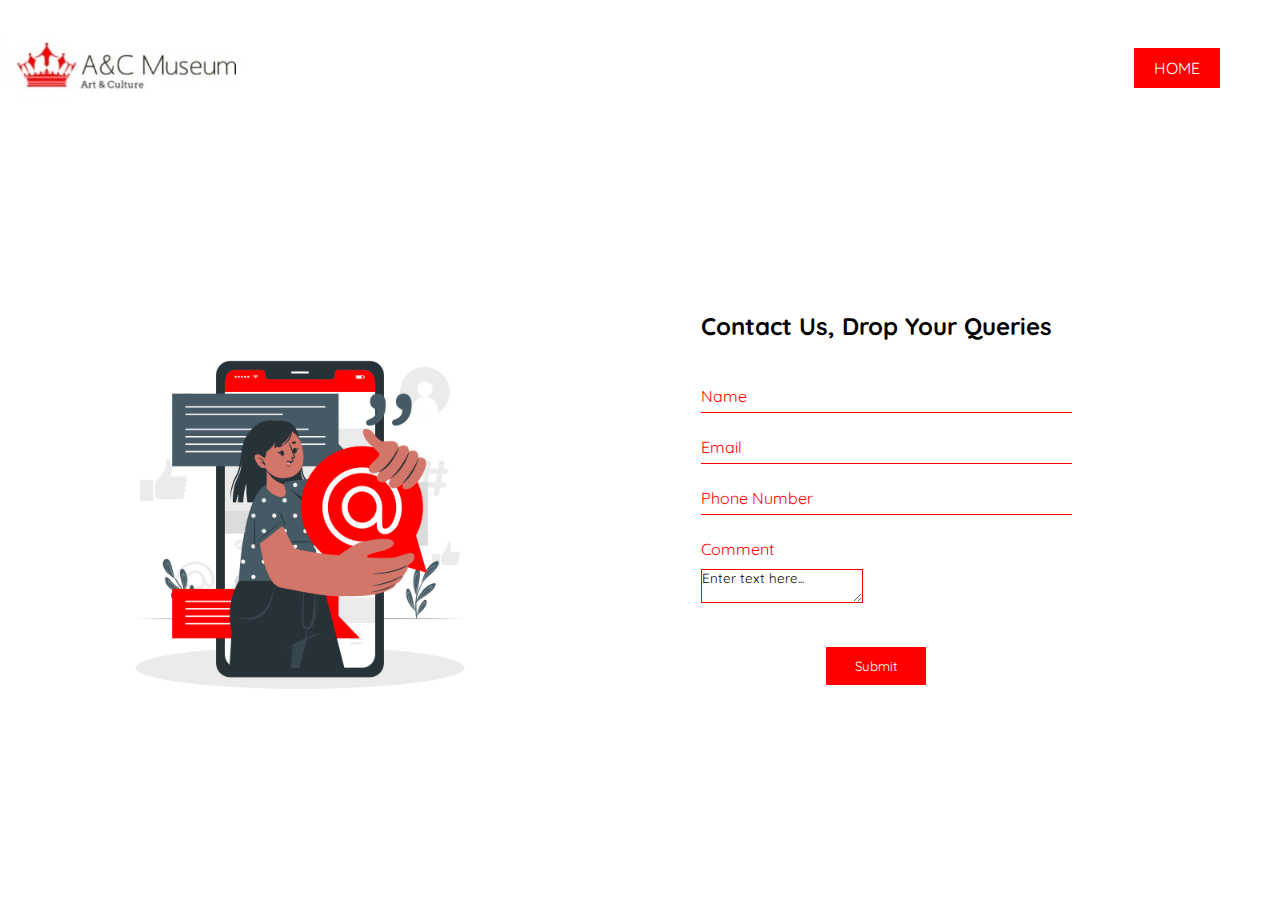
<file: Html/contactus.html>
<!DOCTYPE html>
<html lang="en">
<head>
    <meta charset="UTF-8">
    <meta http-equiv="X-UA-Compatible" content="IE=edge">
    <meta name="viewport" content="width=device-width, initial-scale=1.0">
    <title>A&C Museum| Conatct Us</title>
    <link rel="stylesheet" href="../Css/authentication.css">
    <link rel="preconnect" href="https://fonts.googleapis.com">
    <link rel="preconnect" href="https://fonts.gstatic.com" crossorigin>
    <link href="https://fonts.googleapis.com/css2?family=Quicksand:wght@300&display=swap" rel="stylesheet">
</head>
<body>
    <div class="nav">
        <img class="logo" src="../Images/aclogo.jpg" alt="logo">
        <a href="../index.html" class="home">HOME</a>
    </div>
    <div class="container">
        <div class="box1"><img src="../Images/contactus.png" alt="login" class="img"></div>
        <div class="box2">
            <h2>Contact Us, Drop Your Queries</h2>
            <form class="box">
                <div class="inputbox">
                    <input type="text" name="" autocomplete="off" required>
                    <label>Name</label>
                </div>
                <div class="inputbox">
                    <input type="text" name="" autocomplete="off" required>
                    <label>Email</label>
                </div>
                <div class="inputbox">
                    <input type="tel" name="" autocomplete="off" required>
                    <label>Phone Number</label>
                </div>
                <div class="inputbox">
                    <label>Comment</label>
                    <textarea name="Comment" form="box">Enter text here...</textarea>
                </div>
                <input type="submit" name="" value="Submit">
            </form>
        </div>
    </div>
</body>
</html>
</file>
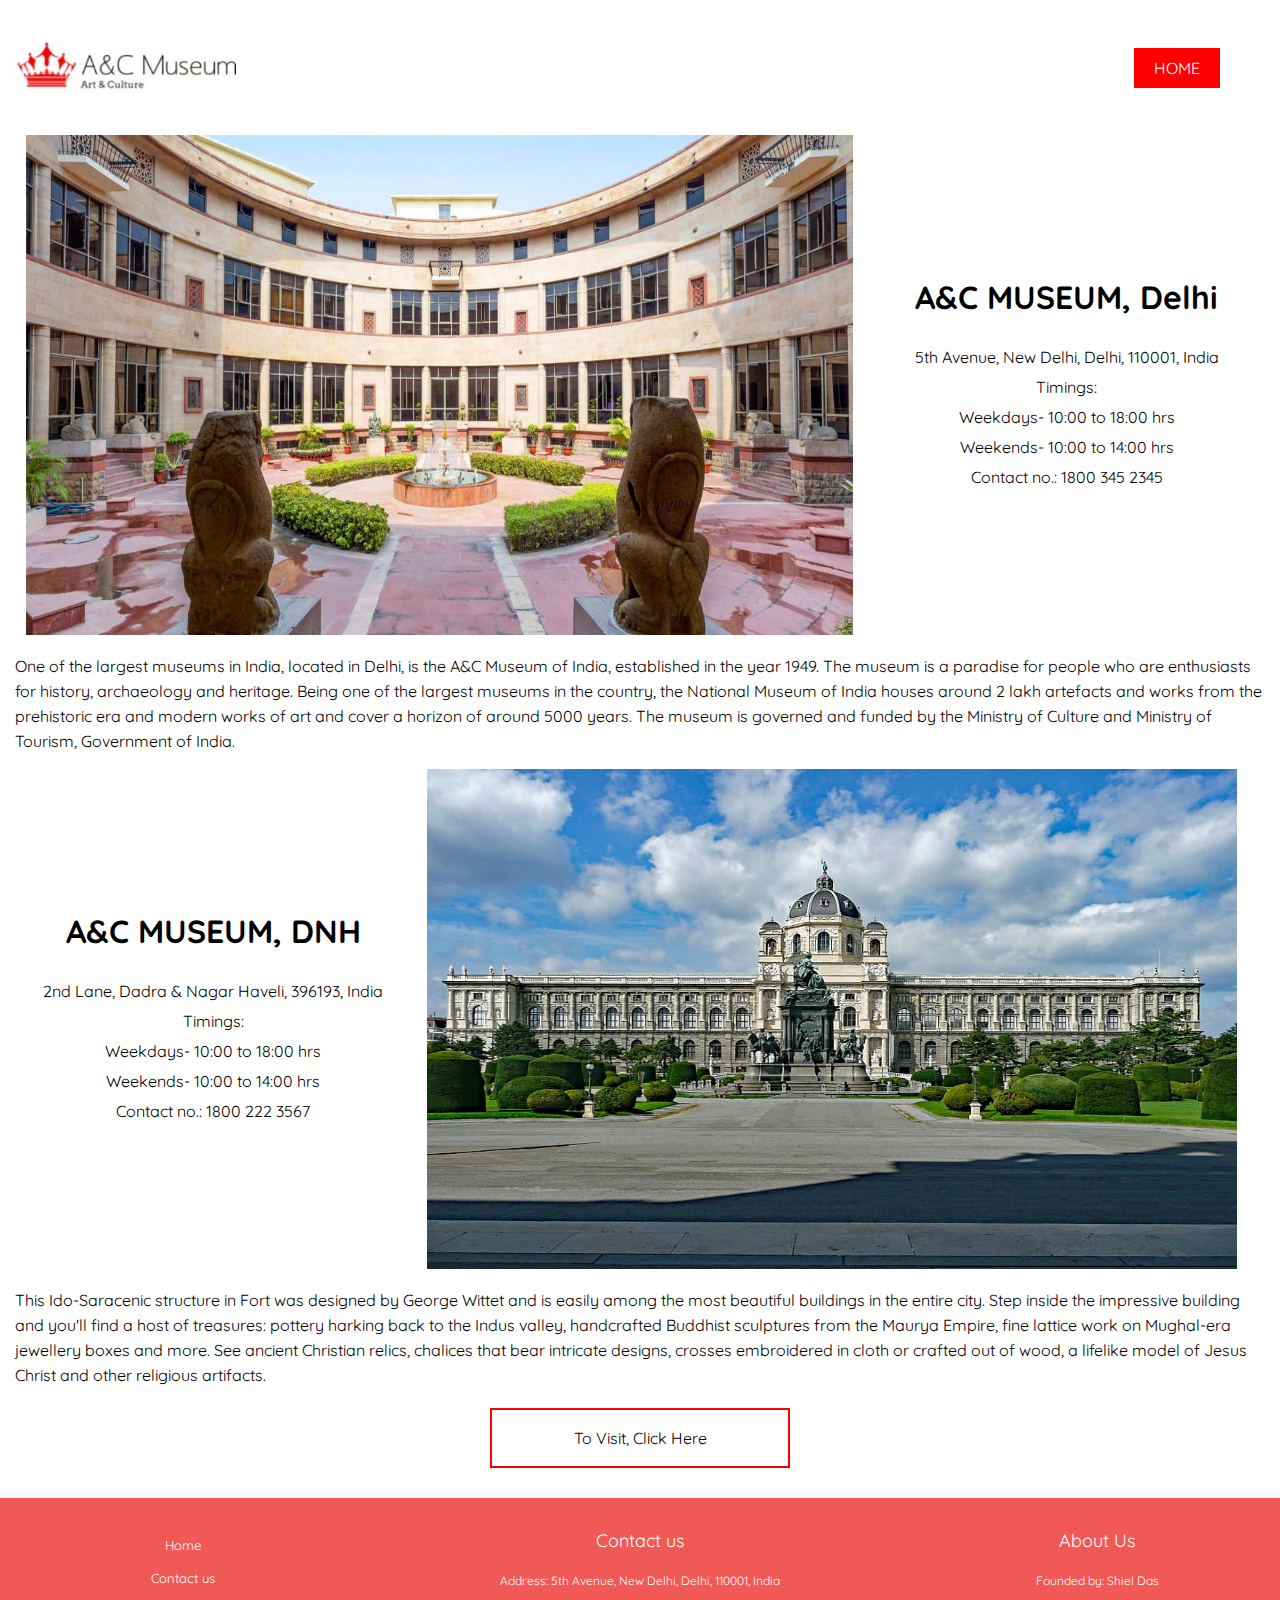
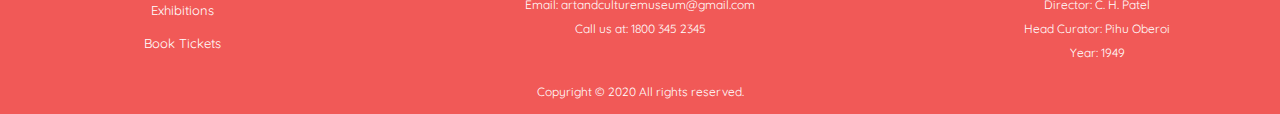
<file: Html/location.html>
<!DOCTYPE html>
<html lang="en">
<head>
    <meta charset="UTF-8">
    <meta http-equiv="X-UA-Compatible" content="IE=edge">
    <meta name="viewport" content="width=device-width, initial-scale=1.0">
    <title>A&C Museum| Locations</title>
    <link rel="stylesheet" href="../Css/location.css">
    <link rel="stylesheet" href="../Css/footer.css">
    <link rel="preconnect" href="https://fonts.googleapis.com">
    <link rel="preconnect" href="https://fonts.gstatic.com" crossorigin>
    <link href="https://fonts.googleapis.com/css2?family=Quicksand:wght@300&display=swap" rel="stylesheet">
</head>
<body>
    <div class="nav">
        <img class="logo" src="../Images/aclogo.jpg" alt="logo">
        <a href="../index.html" class="home">HOME</a>
    </div>
    <div class="container">
        <div class="box1">
            <img src="../Images/delhi.jpg" alt="">
        </div>
        <div class="box2">
            <h1>A&C MUSEUM, Delhi</h1>
            <p>5th Avenue, New Delhi, Delhi, 110001, India</p>
            <p>Timings:</p>
            <p>Weekdays- 10:00 to 18:00 hrs</p>
            <p>Weekends- 10:00 to 14:00 hrs</p>
            <p>Contact no.: 1800 345 2345</p>
        </div>
    </div>
    <div class="detail">
        One of the largest museums in India, located in Delhi, is the A&C Museum of India, established in the year 1949. The museum is a paradise 
        for people who are enthusiasts for history, archaeology and heritage. Being one of the largest museums in the country, the National Museum of 
        India houses around 2 lakh artefacts and works from the prehistoric era and modern works of art and cover a horizon of around 5000 years. 
        The museum is governed and funded by the Ministry of Culture and Ministry of Tourism, Government of India.
    </div>
    <div class="container">
        <div class="box2">
            <h1>A&C MUSEUM, DNH</h1>
            <p>2nd Lane, Dadra & Nagar Haveli, 396193, India</p>
            <p>Timings:</p>
            <p>Weekdays- 10:00 to 18:00 hrs</p>
            <p>Weekends- 10:00 to 14:00 hrs</p>
            <p>Contact no.: 1800 222 3567</p>
        </div>
        <div class="box1 box3">
            <img src="../Images/dnh.jpg" alt="">
        </div>
    </div>
    <div class="detail">
        This Ido-Saracenic structure in Fort was designed by George Wittet and is easily among the most beautiful buildings in the entire city. 
        Step inside the impressive building and you'll find a host of treasures: pottery harking back to the Indus valley, handcrafted Buddhist sculptures 
        from the Maurya Empire, fine lattice work on Mughal-era jewellery boxes and more. See ancient Christian relics, chalices that bear intricate designs, 
        crosses embroidered in cloth or crafted out of wood, a lifelike model of Jesus Christ and other religious artifacts.
    </div>
    <div class="tickets">
        <button onclick="window.location.href='../Html/booktickets.html'">To Visit, Click Here</button>
    </div>
    
    <section id="foot">
        <footer>
            <div id="sub">

            </div>
            <div id="part1">
                <div>
                    <a href="../Html/index.html">
                        <p>Home</p>
                    </a>
                    <a href="../Html/contactus.html">
                        <p>Contact us</p>
                    </a>
                    <a href="../Html/Exhibits.html">
                        <p>Exhibitions</p>
                    </a>
                    <a href="../Html/booktickets.html">
                        <p>Book Tickets</p>
                    </a>
                </div>
            </div>
            <div id="part2">
                <div>
                    <h2>Contact us</h2>
                    <p>Address: 5th Avenue, New Delhi, Delhi, 110001, India</p>

                    <p>Email: <a href="mailto:artandculturemuseum@gmail.com"><span>
                                artandculturemuseum@gmail.com</span></a></p>
                    <p>Call us at: <a href="tel:1800 345 2345">1800 345 2345</a></p>
                    <p>
                        <a href="#"><i class="fab fa-linkedin"></i></a>
                        <a href="#"><i class="fab fa-instagram"></i></a>
                        <a href="#"><i class="fab fa-twitter"></i></a>
                        <a href="#"><i class="fab fa-facebook"></i></a>
                    </p>

                </div>
            </div>
                <div id="part3">
                    <h2>About Us</h2>
                    <p>Founded by: Shiel Das</p>
                    <p>Director: C. H. Patel</p>
                    <p>Head Curator: Pihu Oberoi</p>
                    <p>Year: 1949</p>
                </div>

        </footer>
        <div id="credits">
            <p>Copyright © 2020 All rights reserved.</p>
        </div>
    </section>
    
</body>
</html>
</file>
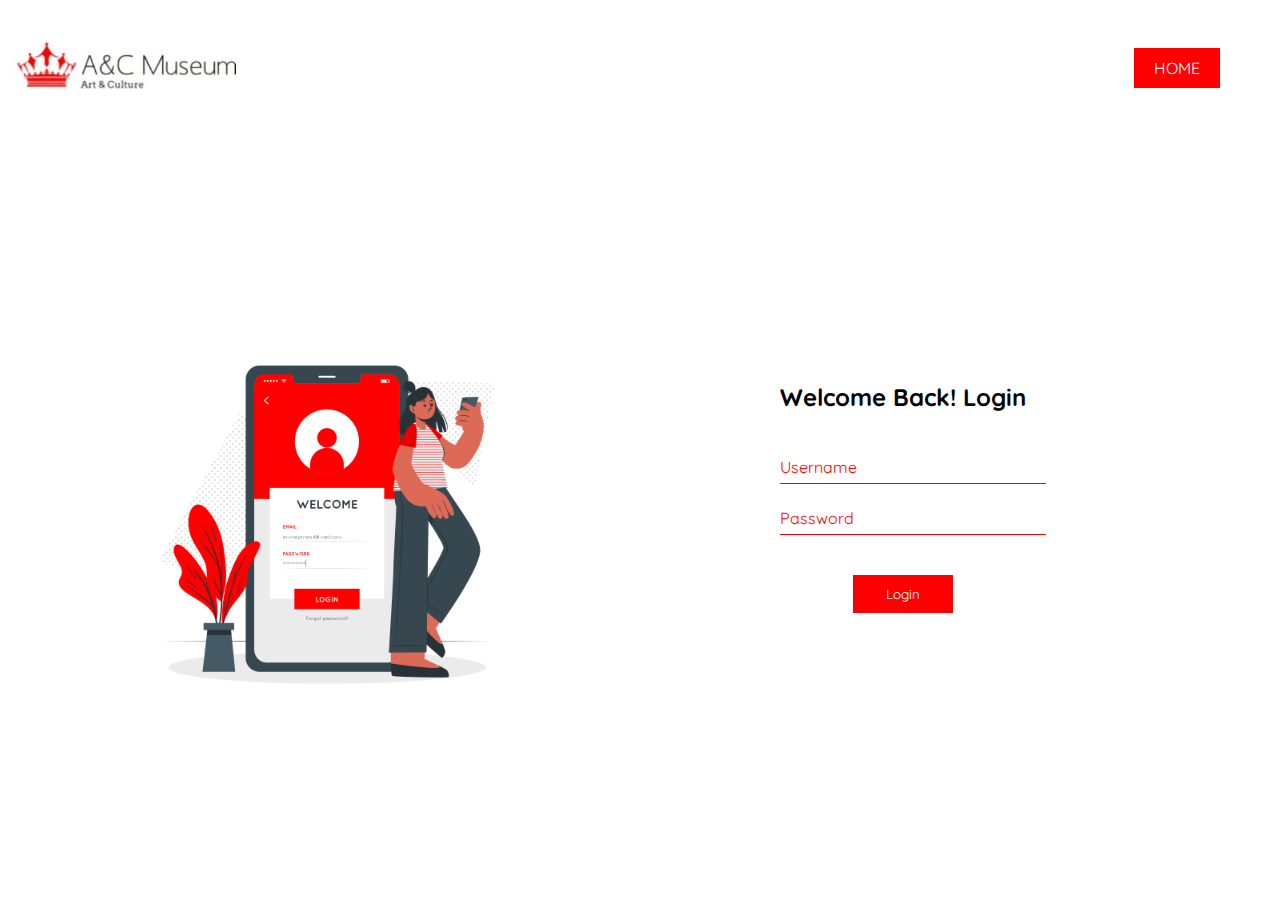
<file: Html/login.html>
<!DOCTYPE html>
<html lang="en">
<head>
    <meta charset="UTF-8">
    <meta http-equiv="X-UA-Compatible" content="IE=edge">
    <meta name="viewport" content="width=device-width, initial-scale=1.0">
    <title>A&C Museum| LOGIN</title>
    <link rel="stylesheet" href="../Css/authentication.css">
    <link rel="preconnect" href="https://fonts.googleapis.com">
    <link rel="preconnect" href="https://fonts.gstatic.com" crossorigin>
    <link href="https://fonts.googleapis.com/css2?family=Quicksand:wght@300&display=swap" rel="stylesheet">
</head>
<body>
    <div class="nav">
        <img class="logo" src="../Images/aclogo.jpg" alt="logo">
        <a href="../index.html" class="home">HOME</a>
    </div>
    <div class="container">
        <div class="box1"><img src="../Images/login.png" alt="login" class="img"></div>
        <div class="box2">
            <h2>Welcome Back! Login</h2>
            <form class="box">
                <div class="inputbox">
                    <input type="text" name="" autocomplete="off" required>
                    <label>Username</label>
                </div>
                <div class="inputbox">
                    <input type="password" name="" autocomplete="off" required>
                    <label>Password</label>
                </div>
                <input type="submit" name="" value="Login">
            </form>
        </div>
    </div>
</body>
</html>
</file>
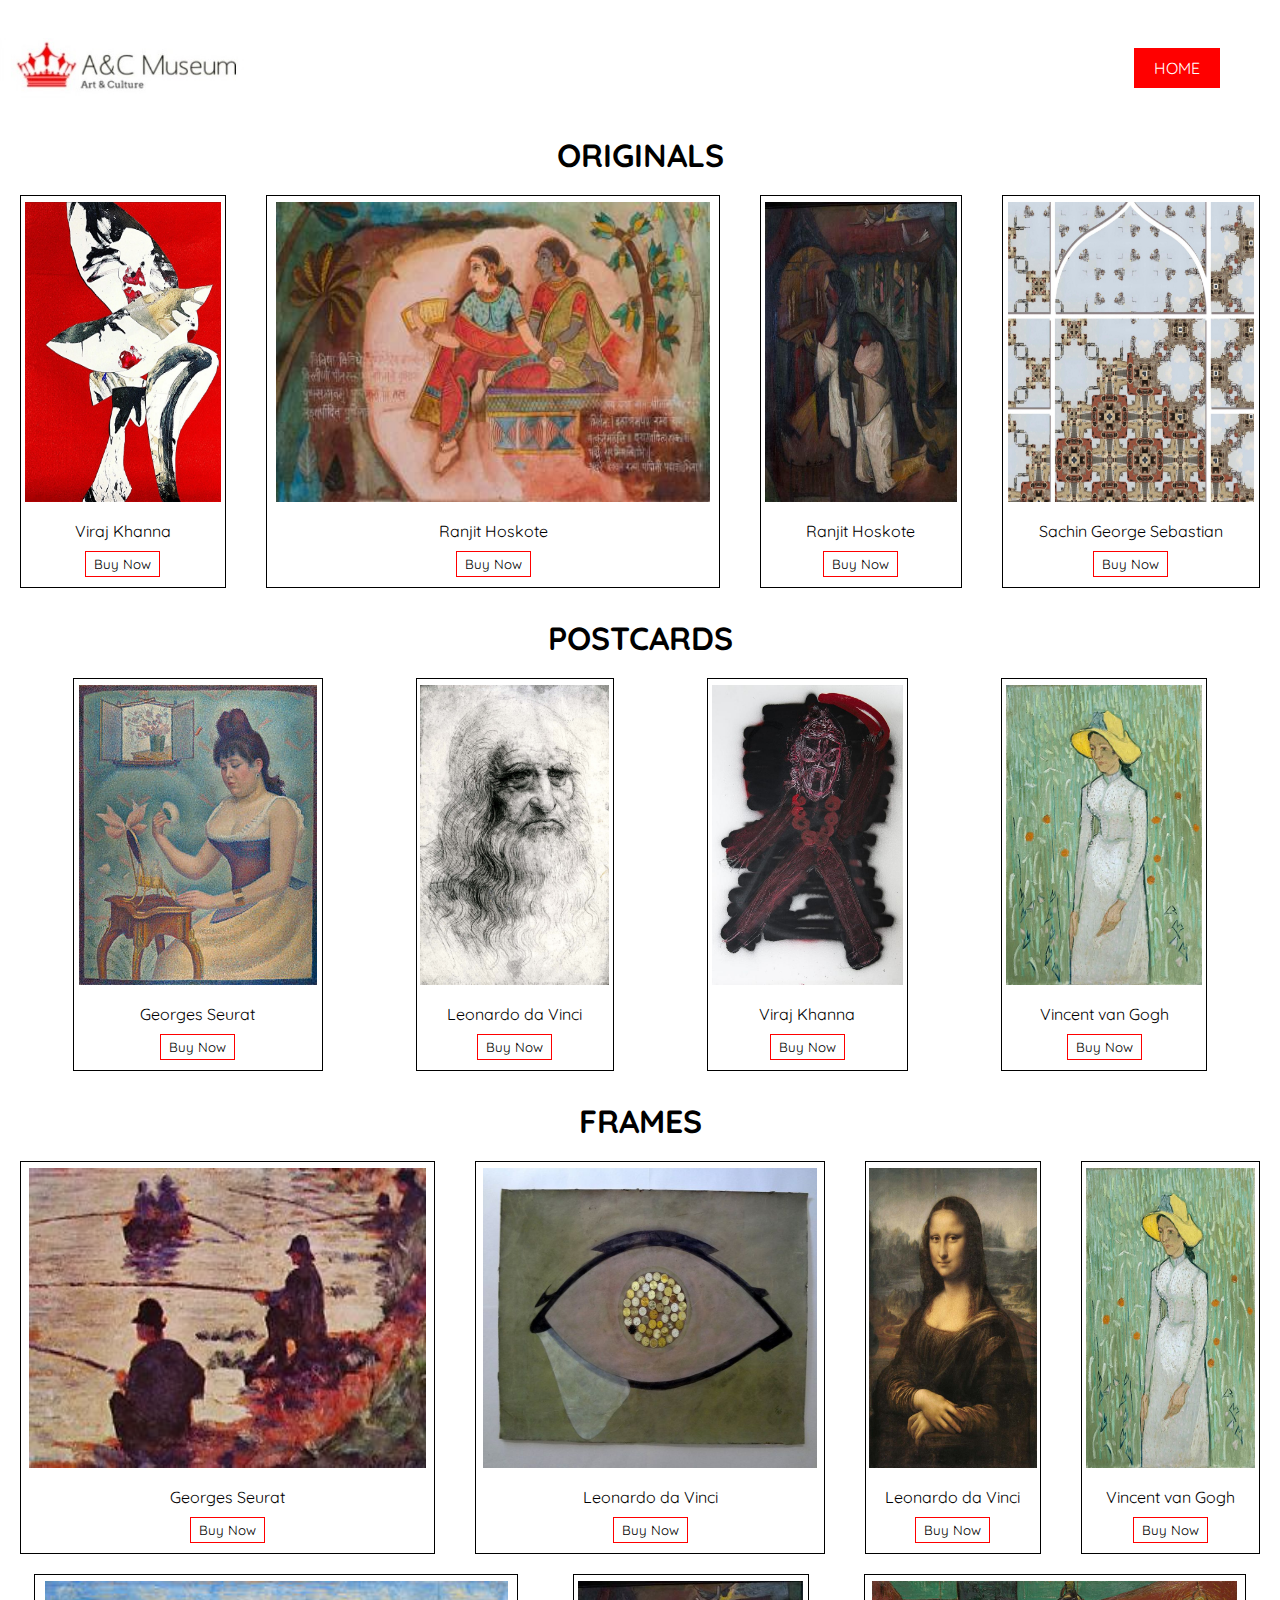
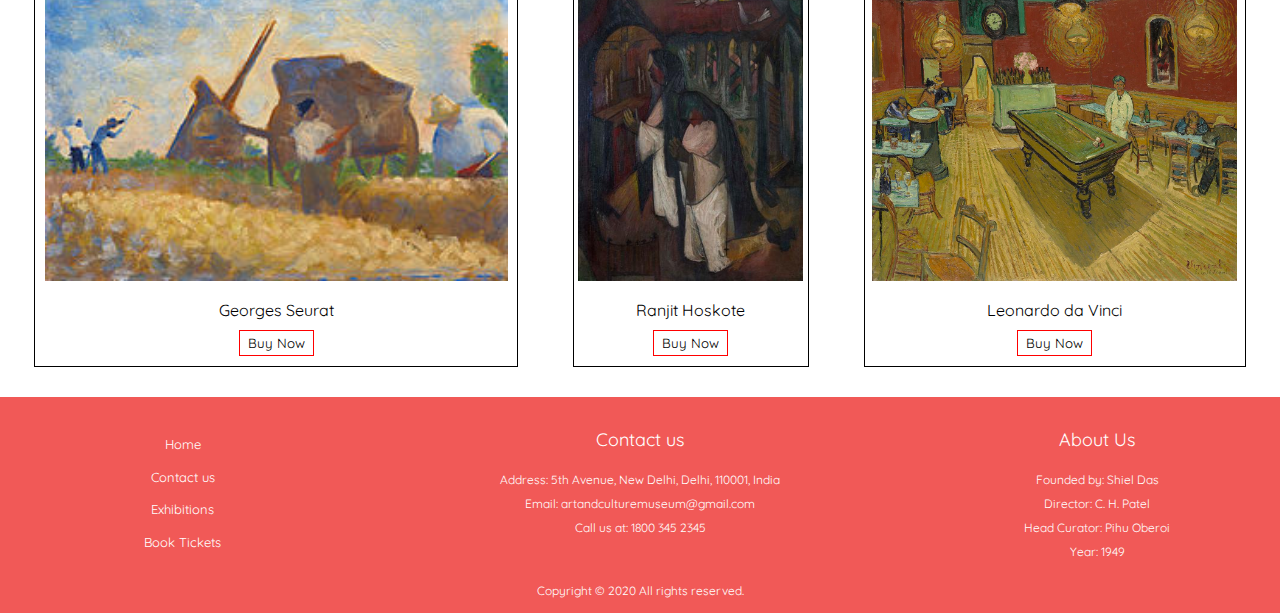
<file: Html/shop.html>
<!DOCTYPE html>
<html lang="en">
<head>
    <meta charset="UTF-8">
    <meta http-equiv="X-UA-Compatible" content="IE=edge">
    <meta name="viewport" content="width=device-width, initial-scale=1.0">
    <title>A&C Museum| Shop</title>
    <link rel="stylesheet" href="../Css/shop.css">
    <link rel="stylesheet" href="../Css/footer.css">
    <link rel="preconnect" href="https://fonts.googleapis.com">
    <link rel="preconnect" href="https://fonts.gstatic.com" crossorigin>
    <link href="https://fonts.googleapis.com/css2?family=Quicksand:wght@300&display=swap" rel="stylesheet">
</head>
<body>
    <div class="nav">
        <img class="logo" src="../Images/aclogo.jpg" alt="logo">
        <a href="../index.html" class="home">HOME</a>
    </div>
    <h1 class="hone">ORIGINALS</h1>
    <div class="shop">
        <div class="products">
            <img src="../Images/viraj khanna 2.jpg" alt="Viraj Khanna">
            <p class="detail">Viraj Khanna</p>
            <div class="button">
                <button>Buy Now</button>
            </div>
        </div>
        <div class="products">
            <img src="../Images/ranjit3.jpg" alt="Ranjit Hoskote">
            <p class="detail">Ranjit Hoskote</p>
            <div class="button">
                <button>Buy Now</button>
            </div>
        </div>
        <div class="products">
            <img src="../Images/ranjit4.jpg" alt="Ranjit Hoskote">
            <p class="detail">Ranjit Hoskote</p>
            <div class="button">
                <button>Buy Now</button>
            </div>
        </div>
        <div class="products">
            <img src="../Images/sachin3.jpg" alt="Sachin George Sebastian">
            <p class="detail">Sachin George Sebastian</p>
            <div class="button">
                <button>Buy Now</button>
            </div>
        </div>
    </div>
    <h1 class="htwo">POSTCARDS</h1>
    <div class="shop">
        <div class="products">
            <img src="../Images/Georges Seurat_Jeune femme se poudrant.jpg" alt="Georges Seurat">
            <p class="detail">Georges Seurat</p>
            <div class="button">
                <button>Buy Now</button>
            </div>
        </div>
        <div class="products">
            <img src="../Images/leonardo da vinci_self portrait.jpg" alt="Leonardo da Vinci">
            <p class="detail">Leonardo da Vinci</p>
            <div class="button">
                <button>Buy Now</button>
            </div>
        </div>
        <div class="products">
            <img src="../Images/viraj khanna 4.jpeg" alt="Viraj Khanna">
            <p class="detail">Viraj Khanna</p>
            <div class="button">
                <button>Buy Now</button>
            </div>
        </div>
        <div class="products">
            <img src="../Images/vincent van gogh_girl in white.jpg" alt="Vincent van Gogh">
            <p class="detail">Vincent van Gogh</p>
            <div class="button">
                <button>Buy Now</button>
            </div>
        </div>
    </div>
    <h1 class="htwo">FRAMES</h1>
    <div class="shop">
        <div class="products">
            <img src="../Images/Georges Seurat_fishing in the seine.jpg" alt="Georges Seurat">
            <p class="detail">Georges Seurat</p>
            <div class="button">
                <button>Buy Now</button>
            </div>
        </div>
        <div class="products">
            <img src="../Images/ranjit.jpg" alt="Ranjit Hoskote">
            <p class="detail">Leonardo da Vinci</p>
            <div class="button">
                <button>Buy Now</button>
            </div>
        </div>
        <div class="products">
            <img src="../Images/leonardo da vinci_Mona Lisa.jpg" alt="Leonardo da Vinci">
            <p class="detail">Leonardo da Vinci</p>
            <div class="button">
                <button>Buy Now</button>
            </div>
        </div>
        <div class="products">
            <img src="../Images/vincent van gogh_girl in white.jpg" alt="Vincent van Gogh">
            <p class="detail">Vincent van Gogh</p>
            <div class="button">
                <button>Buy Now</button>
            </div>
        </div>
    </div>
    <div class="shop frames">
        <div class="products">
            <img src="../Images/Georges Seurat_the labourers.jpg" alt="Vincent van Gogh">
            <p class="detail">Georges Seurat</p>
            <div class="button">
                <button>Buy Now</button>
            </div>
        </div>
        <div class="products">
            <img src="../Images/ranjit4.jpg" alt="Ranjit Hoskote">
            <p class="detail">Ranjit Hoskote</p>
            <div class="button">
                <button>Buy Now</button>
            </div>
        </div>
        <div class="products">
            <img src="../Images/vincent van gogh_the night cafe.jpeg" alt="Vincent van Gogh">
            <p class="detail">Leonardo da Vinci</p>
            <div class="button">
                <button>Buy Now</button>
            </div>
        </div>
    </div>
    
    <section id="foot">
        <footer>
            <div id="sub">

            </div>
            <div id="part1">
                <div>
                    <a href="../Html/index.html">
                        <p>Home</p>
                    </a>
                    <a href="../Html/contactus.html">
                        <p>Contact us</p>
                    </a>
                    <a href="../Html/Exhibits.html">
                        <p>Exhibitions</p>
                    </a>
                    <a href="../Html/booktickets.html">
                        <p>Book Tickets</p>
                    </a>
                </div>
            </div>
            <div id="part2">
                <div>
                    <h2>Contact us</h2>
                    <p>Address: 5th Avenue, New Delhi, Delhi, 110001, India</p>

                    <p>Email: <a href="mailto:artandculturemuseum@gmail.com"><span>
                                artandculturemuseum@gmail.com</span></a></p>
                    <p>Call us at: <a href="tel:1800 345 2345">1800 345 2345</a></p>
                    <p>
                        <a href="#"><i class="fab fa-linkedin"></i></a>
                        <a href="#"><i class="fab fa-instagram"></i></a>
                        <a href="#"><i class="fab fa-twitter"></i></a>
                        <a href="#"><i class="fab fa-facebook"></i></a>
                    </p>

                </div>
            </div>
                <div id="part3">
                    <h2>About Us</h2>
                    <p>Founded by: Shiel Das</p>
                    <p>Director: C. H. Patel</p>
                    <p>Head Curator: Pihu Oberoi</p>
                    <p>Year: 1949</p>
                </div>

        </footer>
        <div id="credits">
            <p>Copyright © 2020 All rights reserved.</p>
        </div>
    </section>
    
</body>
</html>
</file>
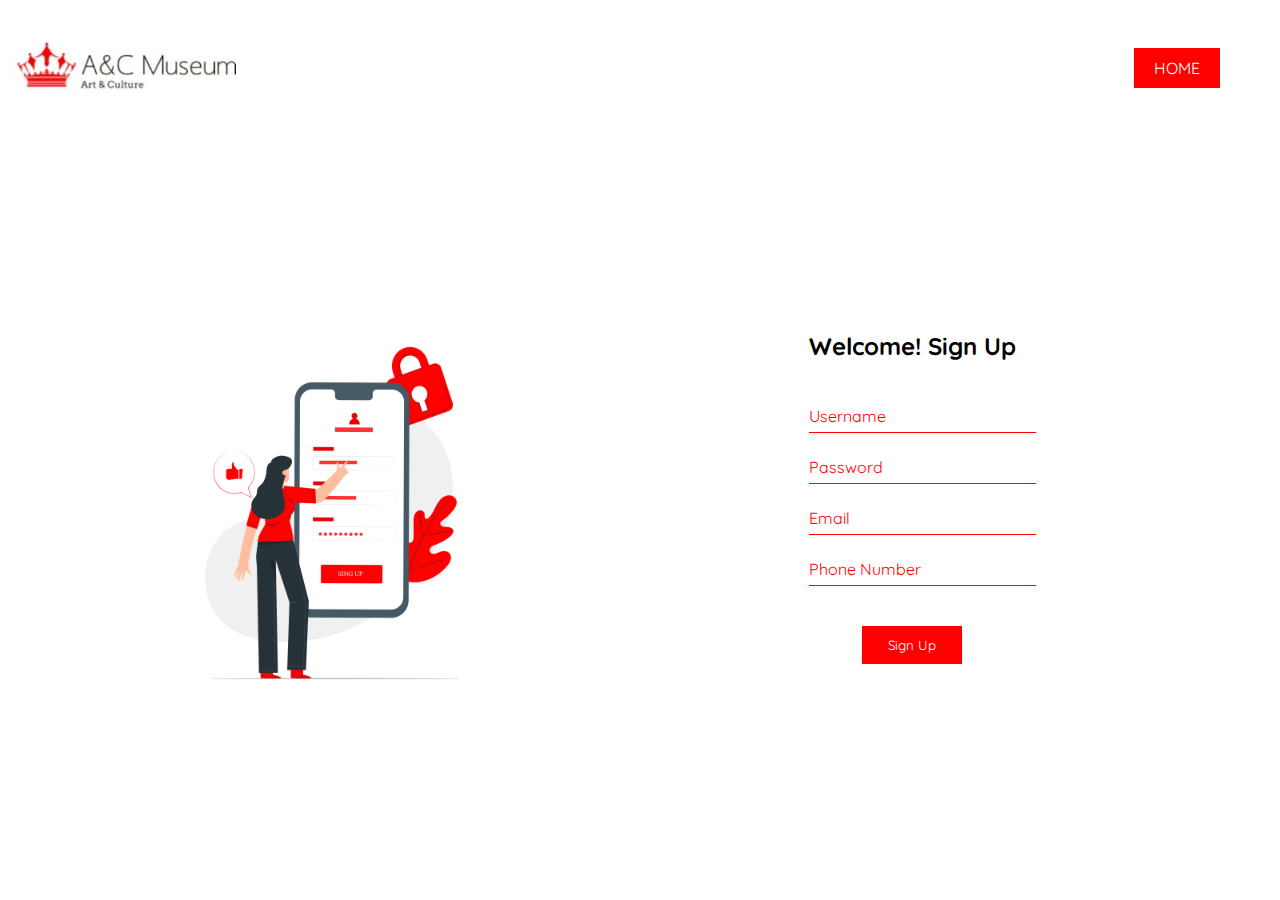
<file: Html/signup.html>
<!DOCTYPE html>
<html lang="en">
<head>
    <meta charset="UTF-8">
    <meta http-equiv="X-UA-Compatible" content="IE=edge">
    <meta name="viewport" content="width=device-width, initial-scale=1.0">
    <title>A&C Museum| SIGN UP</title>
    <link rel="stylesheet" href="../Css/authentication.css">
    <link rel="preconnect" href="https://fonts.googleapis.com">
    <link rel="preconnect" href="https://fonts.gstatic.com" crossorigin>
    <link href="https://fonts.googleapis.com/css2?family=Quicksand:wght@300&display=swap" rel="stylesheet">
</head>
<body>
    <div class="nav">
        <img class="logo" src="../Images/aclogo.jpg" alt="logo">
        <a href="../index.html" class="home">HOME</a>
    </div>
    <div class="container">
        <div class="box1"><img src="../Images/signup.png" alt="signup" class="img"></div>
        <div class="box2">
            <h2>Welcome! Sign Up</h2>
            <form class="box">
                <div class="inputbox">
                    <input type="text" name="" autocomplete="off" required>
                    <label>Username</label>
                </div>
                <div class="inputbox">
                    <input type="password" name="" autocomplete="off" required>
                    <label>Password</label>
                </div>
                <div class="inputbox">
                    <input type="text" name="" autocomplete="off" required>
                    <label>Email</label>
                </div>
                <div class="inputbox">
                    <input type="tel" name="" autocomplete="off" required>
                    <label>Phone Number</label>
                </div>
                <input type="submit" name="" value="Sign Up">
            </form>
        </div>
    </div>
</body>
</html>
</file>
<file: Css/authentication.css>
*{
    margin: 0;
    padding: 0;
    font-family: 'Quicksand', sans-serif;
}

html{
	scroll-behavior: smooth;
}

body::-webkit-scrollbar {
    display: none;
}

.logo{
    height: 60px;
    width: 250px;
    cursor: pointer;
}

.nav{
    display: flex;
    justify-content: space-between;
    align-items: center;
    height: 15vh;
}

.home{
    margin-right: 60px;
    text-decoration: none;
    color: white;
    background-color:red;
    padding: 10px 20px;
}

.container{
    display: flex;
    justify-content: space-around;
    height: 85vh;
}

.box2{
    margin-right: 10%;
}

.box1, .box2{
    margin-top: auto;
    margin-bottom: auto;
}

.img{
    height: 400px;
    width: 400px;
}

h2{
    margin-bottom: 35px;
}

.box .inputbox {
	position: relative;
}

.box .inputbox input {
	margin: 14px auto;
	padding: 10px;
	outline: none;
	background: transparent;
	border: 0;
	border-bottom: 1px solid #ff0000;
	color: black;
	position: relative;
	width: 100%;
	display: block;
}

.box .inputbox label {
	position: absolute;
	top: 0;
	left: 0;
	padding: 10px 0;
	color: #ff0000;
} 

.box .inputbox input:focus ~ label, .box .inputbox input:valid ~ label {
	transition: 0.4s;
	top: -20px;
	left: 0;
	color: #ff0000;
	font-size: 12px;
}

.box input[type="submit"] {
	background-color: #ff0000;
	padding: 10px 8px;
    border: 1px solid #ff0000;
	width: 100px;
	outline: none;
	color: #ffffff;
	display: block;
	margin: 40px auto;
    cursor: pointer;
}

textarea{
	margin-top: 40px;
	border-color: red;
}
</file>
<file: Css/location.css>
*{
    margin: 0;
    padding: 0;
    font-family: 'Quicksand', sans-serif;
}

html{
	scroll-behavior: smooth;
}

html{
	scroll-behavior: smooth;
}

body::-webkit-scrollbar {
    display: none;
}

.logo{
    height: 60px;
    width: 250px;
    cursor: pointer;
}

.nav{
    display: flex;
    justify-content: space-between;
    align-items: center;
    height: 15vh;
}

.home{
    margin-right: 60px;
    text-decoration: none;
    color: white;
    background-color:red;
    padding: 10px 20px;
}

.container{
    display: flex;
    width: 100vw;
}

.box1{
    flex: 2;
    text-align: right;
}

.box1 img{
    height: 500px;
    width:97%;
    transition: transform 0.5s ease;
    cursor: pointer;
}

.box1 img:hover{
    transform: scale(1.05);
}

.box2{
    flex: 1;
    text-align: center;
    margin: auto 0;
    line-height: 30px;
}

h1{
    margin-bottom: 30px;
}

.detail{
    margin: 15px 15px;
    line-height: 25px
}

.box3 img{
    width: 95%;
}

.box3{
    text-align: left;
}

.tickets{
    text-align: center;
    margin: 20px auto;
}

.tickets button{
    background-color: #ffffff;
    color: black;
    font-size: 16px;
    width: 300px;
    height: 60px;
    border: 2px solid #ff0000;
    outline: none;
    cursor: pointer;
    box-shadow: inset 0 0 0 0 #ff0000;
    transition: ease-out 0.8s;
}

.tickets button:hover{
    box-shadow: inset 450px 0 0 0 #ff0000;
    color: #ffffff;
    border: none;
}
</file>
<file: Css/footer.css>
*{
    font-family: 'Quicksand', sans-serif;
}

a{
    text-decoration: none;
    color: #ffffff;
}

#foot{
    margin-top: 30px;
    padding-bottom: 10px;
    background-color: #f15957;
    color: #ffffff;
    font-size: 12px;
    line-height: 2;
}

#foot footer {
    display: flex;
    text-align: center;
    padding-top: 25px;

}

#foot #part1, #foot #part3 {
    flex: 1;
}

#foot #part2{
    flex: 1.5;
}

h2{
    font-weight: 400;
    margin-bottom: 10px;
}

#part1{
    margin: auto auto;
    line-height: 2.5;
    font-size: 13px;
}

#part2 a:hover{
    color: #000;
}

#credits{
    text-align: center;
    margin-top: 15px;
}

i{
    padding-right: 5px;
    cursor: pointer;
}
</file>
<file: Css/shop.css>
*{
    margin: 0;
    padding: 0;
    font-family: 'Quicksand', sans-serif;
}

html{
	scroll-behavior: smooth;
}

html{
	scroll-behavior: smooth;
}

body::-webkit-scrollbar {
    display: none;
}

.logo{
    height: 60px;
    width: 250px;
    cursor: pointer;
}

.nav{
    display: flex;
    justify-content: space-between;
    align-items: center;
    height: 15vh;
}

.home{
    margin-right: 60px;
    text-decoration: none;
    color: #fff;
    background-color:red;
    padding: 10px 20px;
}

.hone{
    margin-bottom: 20px;
    text-align: center;
}

.htwo{
    margin: 30px 0px 20px 0px;
    text-align: center;
}
  
.shop{
    display: flex;
    justify-content: space-evenly;
    text-align: center;
}

.products{
    margin: 0 20px;
    border: 1px solid #000;
}

.shop img{
    height: 300px;
    width: 96%;
    cursor: pointer;
    padding-top: 6px;
}

.detail{
    margin-top: 15px;
    text-align: center;
}

button{
    outline: none;
    background-color: transparent;
    border: 1px solid #ff0000;
    padding: 4px 8px;
    cursor: pointer;
}

.button{
    margin: 10px 0;
    text-align: center;
}

button:hover{
    color: #fff;
    background-color: #ff0000;
    transition: 0.5s ease;
}

.frames{
    margin-top: 20px;
    margin-bottom: 30px;
}
</file>
